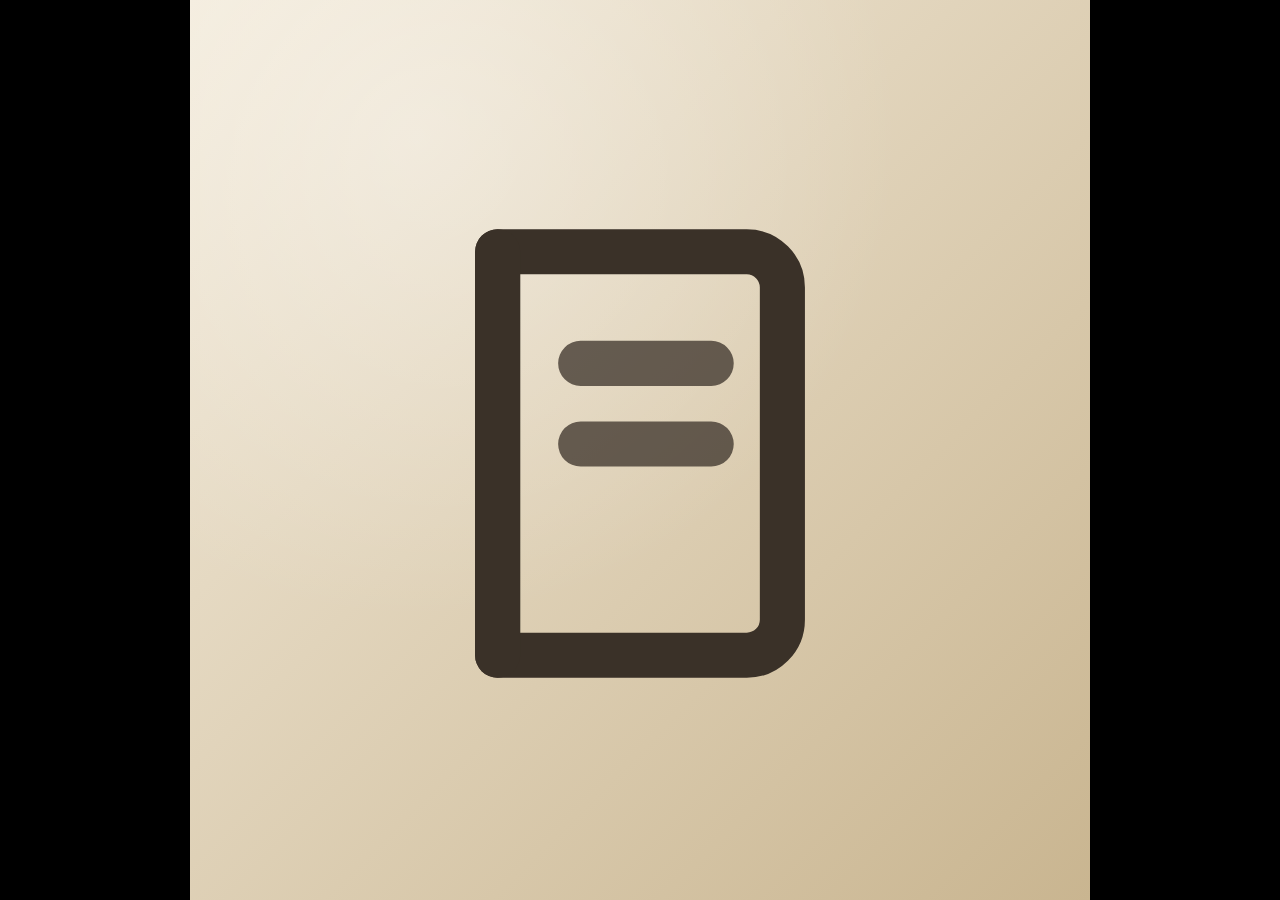
<file: werkzeug/icon-journal.html>
<!doctype html><html><body style="margin:0;background:#000">
<!-- Symbol der Journal-App. Erzeugen: headless Chrome mit 512×512 fotografieren (siehe AGENTS.md), dann mit sips verkleinern. -->
<svg id="i" viewBox="0 0 512 512" style="display:block;width:100vw;height:100vh">
<defs><linearGradient id="g" x1="0" y1="0" x2="1" y2="1"><stop offset="0" stop-color="#F3EBDB"/><stop offset="1" stop-color="#C9B590"/></linearGradient>
<radialGradient id="l" cx=".25" cy=".15" r=".9"><stop offset="0" stop-color="#fff" stop-opacity=".35"/><stop offset=".6" stop-color="#fff" stop-opacity="0"/></radialGradient></defs>
<rect width="512" height="512" fill="url(#g)"/><rect width="512" height="512" fill="url(#l)"/>
<g transform="translate(256 258) scale(13.5) translate(-12 -12)" fill="none" stroke="#3a3128" stroke-width="1.9" stroke-linecap="round" stroke-linejoin="round">
<path d="M6 3.5h10.5a1.5 1.5 0 0 1 1.5 1.5v14a1.5 1.5 0 0 1-1.5 1.5H6z"/><path d="M6 3.5v17"/>
<path d="M9.5 8.2h5.5M9.5 11.6h5.5" stroke-opacity=".75"/></g>
</svg></body></html>
</file>
